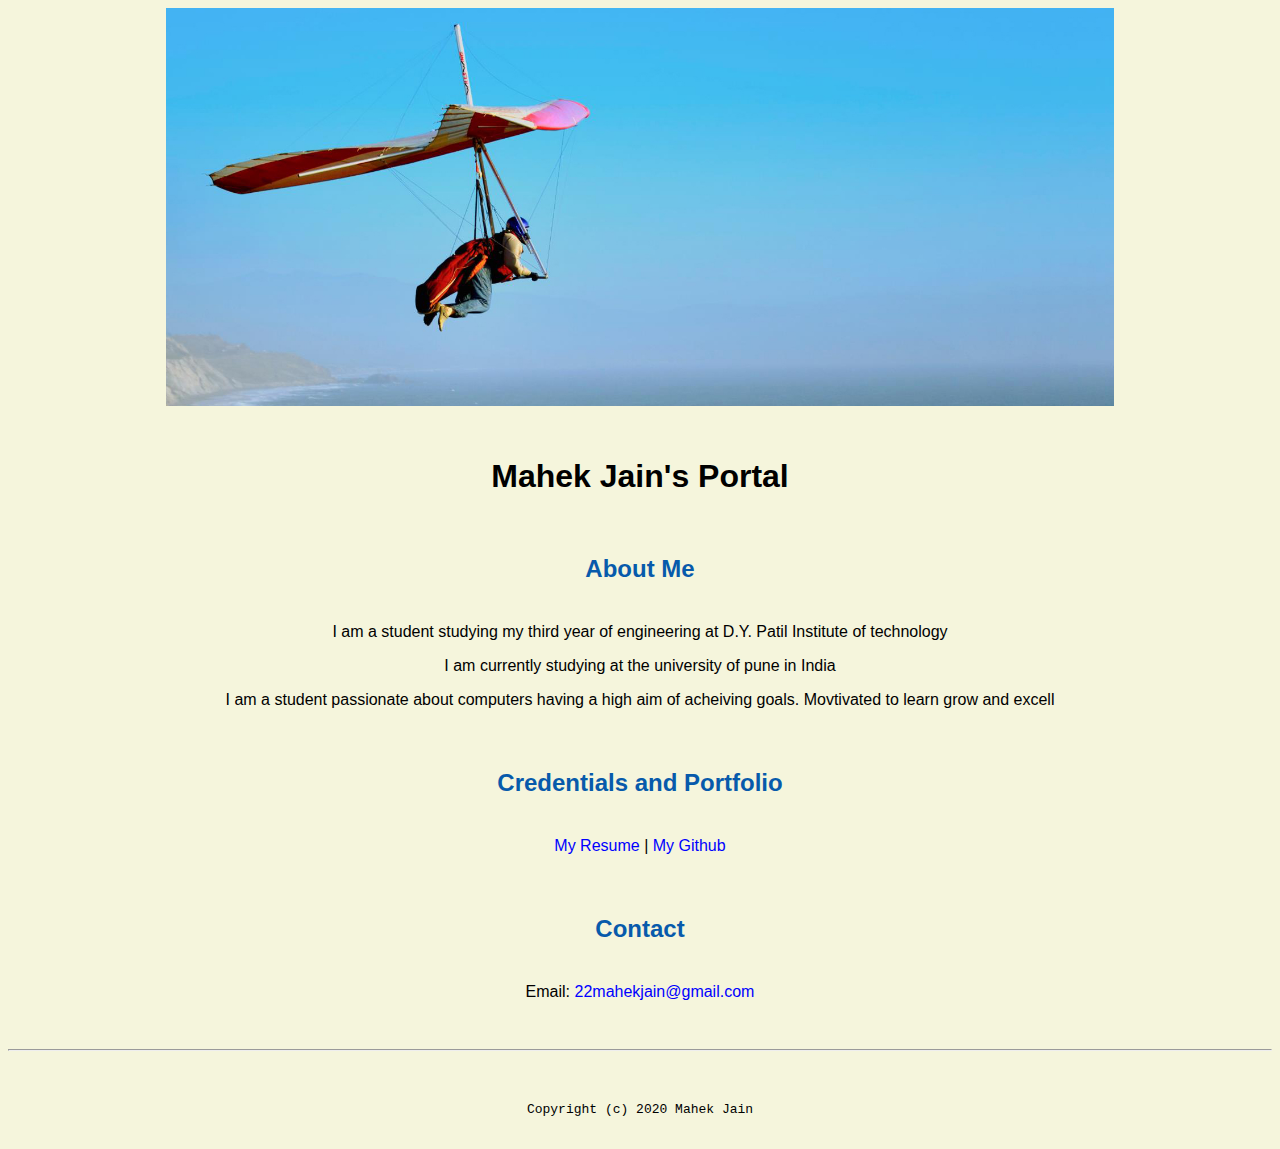
<file: index.html>
<!doctype html>

<!-- this is a comment for human! -->

<html lang="en">

  <header>
      <title>Mahek Jain's Portal</title>
      <link rel="stylesheet" href="css/master.css">
      <link rel="FaviconIcon" href="favicon.ico" type="image/x-icon">
      <link rel="shortcut" href="favicon.icon" type="image/x-icon">
      <meta name="viewport" content="width=device-width, initial-scale=1, shrink-to-fit=no">
      <meta name="name" content="Mahek Jain's Portal">
      <meta name="robots" content="noindex, nofollow">
  </header>

  <body>
    <img src="images/banner.jpg" width="75%" alt="banner">
    <h1>Mahek Jain's Portal</h1>
    <h2>About Me</h2>
    <p>I am a student studying my third year of engineering at D.Y. Patil Institute of technology</p>
    <p>I am currently studying at the university of pune in India</p>
    <p>I am a student passionate about computers having a high aim of acheiving goals. Movtivated to learn grow and excell</p>
    <h2>Credentials and Portfolio</h2>

    <p><a href="resume.html">My Resume</a> | <a href="https://github.com/mahekjain22">My Github</a></p>
    <h2>Contact</h2>

    <p>Email:<a href="mailto:22mahekjain@gmail.com"> 22mahekjain@gmail.com</a></p>
  </body>

  <footer>
    <hr>
    <code>Copyright (c) 2020 Mahek Jain</code>

  </footer>

</html>
</file>
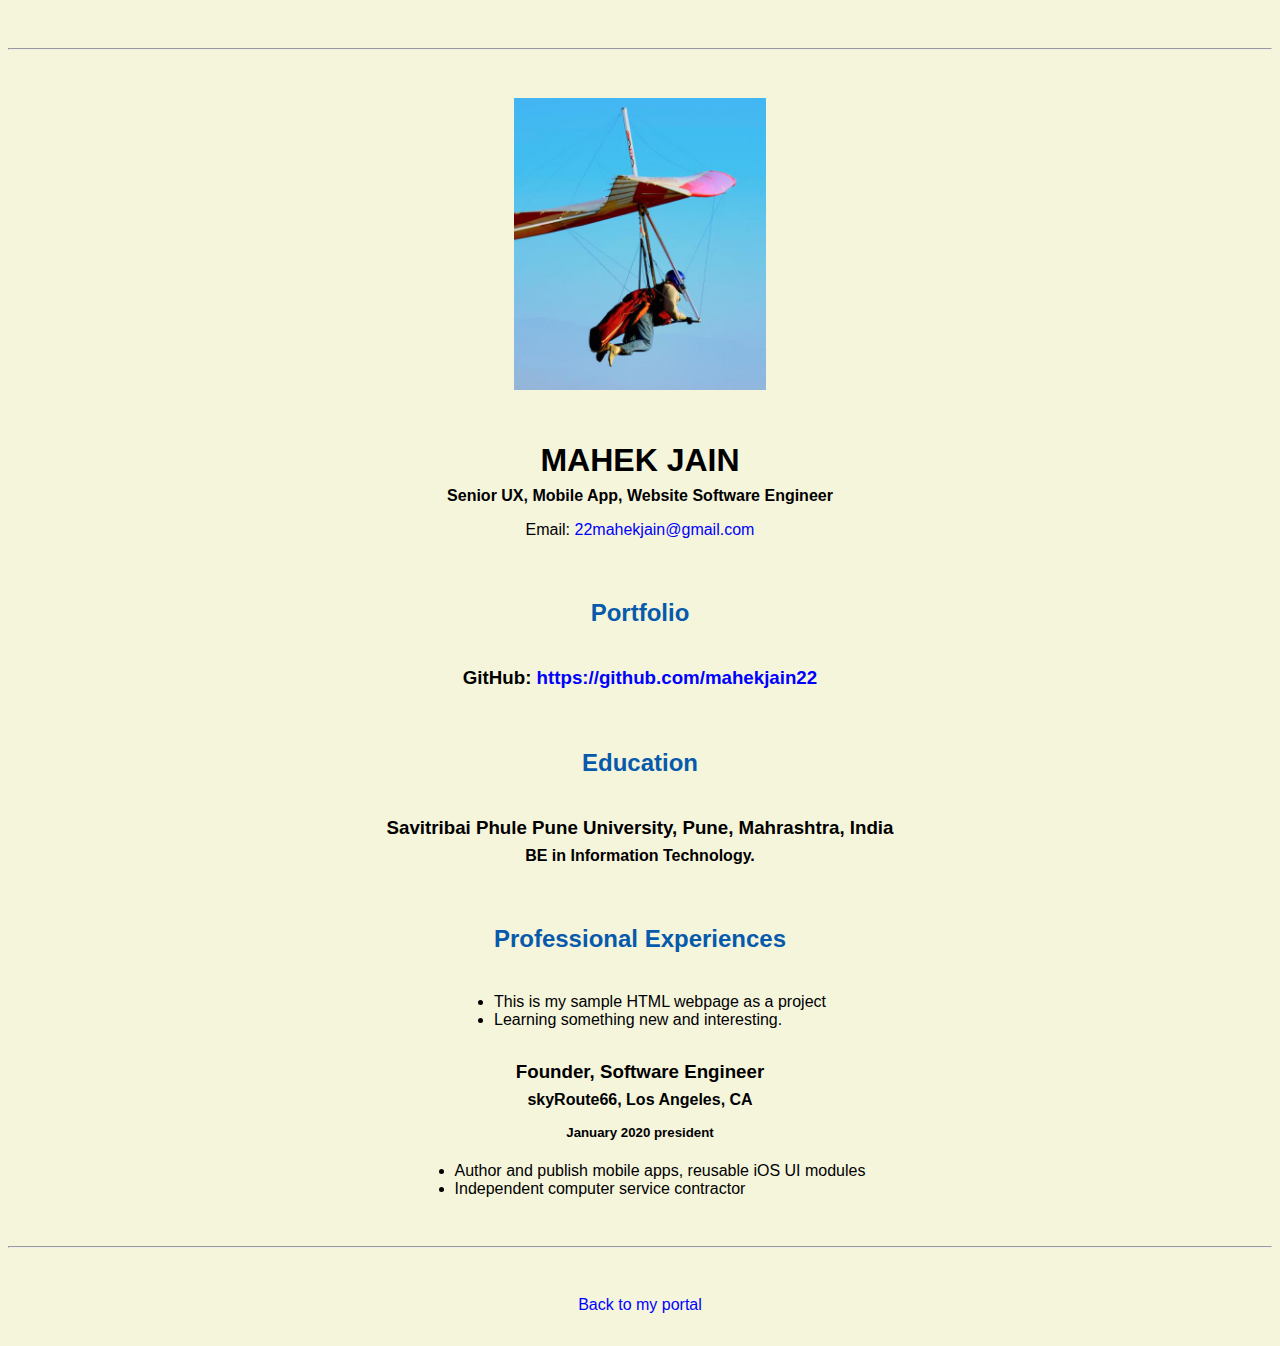
<file: resume.html>
<!doctype html>

<!-- this is a comment for human! -->

<html lang="en">

  <header>
    <title>MAHEK JAIN's RESUME</title>
    <link rel="stylesheet" href="css/master.css">
    <link rel="FaviconIcon" href="favicon.ico" type="image/x-icon">
    <link rel="shortcut" href="favicon.icon" type="image/x-icon">
    <meta name="viewport" content="width=device-width, initial-scale=1, shrink-to-fit=no">
    <meta name="name" content="Mahek Jain's Portal">
    <meta name="robots" content="noindex, nofollow">
  </header>

  <body>
    <hr>

    <img src="images/headshot.jpg" alt="Harrison Kong's headshot" width="20%">

    <h1>MAHEK JAIN</h1>
    <h4>Senior UX, Mobile App, Website Software Engineer</h4>

    <p>Email: <a href="mailto:22mahekjain@gmail.com" target="_blank">22mahekjain@gmail.com</a></p>
    <!-- don't post physical address, personal phone number or other personal information on the web! -->

    <h2>Portfolio</h2>
      <h3>GitHub: <a href="https://github.com/mahekjain22" target="_blank">https://github.com/mahekjain22</a></h3>

    <h2>Education</h2>

    <h3>Savitribai Phule Pune University, Pune, Mahrashtra, India</h3>
    <h4>BE in Information Technology.</h4>

    <h2>Professional Experiences</h2>

      <ul>
        <li>This is my sample HTML webpage as a project</li>
        <li>Learning something new and interesting.</li>
      </ul>

    <h3>Founder, Software Engineer</h3>
    <h4>skyRoute66, Los Angeles, CA</h4>
    <h5>January 2020 president</h5>
      <ul>
        <li>Author and publish mobile apps, reusable iOS UI modules</li>
        <li>Independent computer service contractor</li>
      </ul>
  </body>

  <footer>
  <hr>
  <p><a href="index.html">Back to my portal</a><p>
  </footer>

</html>
</file>
<file: css/master.css>
/* Cascading stylesheet for the website */

/* Text inside these asterisks and slashes are comments for human */

  a {
    color: blue;/* set the text color to blue here */
    text-decoration: none; /* This means we do not want hyperlinks to be underlined */
  }

  a:hover {
    color: red;/* set the text color to red here */
    text-decoration: none; /* This means we do not want hyperlinks to be underlined */
  }

  body {
    background-color: beige;/* set the background color here */
    color: black;/* set the text color to black here */
    font-family: Arial, Helvetica, sans-serif;/* set the font here */
    text-align: center; /* set the text alignment here */
   }

  footer {
    margin-top: 2rem;
    margin-bottom: 2rem;
  }

  h1 {
    margin-bottom: 0.5rem;
    margin-top: 3rem;
   }

  h2 {
    color: #075AAB; /* set the text color of to #075AAB here */
    margin-bottom: 2.5rem;
    margin-top: 2.5em;/* set both the bottom margin and top margin to 2.5rem here */
   }

  h3 {
    margin-bottom: 0;
    margin-top: 2rem;
  }

  h4 {
    margin-bottom: 1rem;
    margin-top: 0.5rem;
  }

  h5 {
    margin-top: 0.5rem;
  }

  hr {
    margin-bottom: 3rem;
    margin-top: 3rem;
  }

  /* this controls how the bullet points in the resume page looks */
  ul {
    display: table;
    margin: 0 auto;
    text-align: left;
  }
</file>
